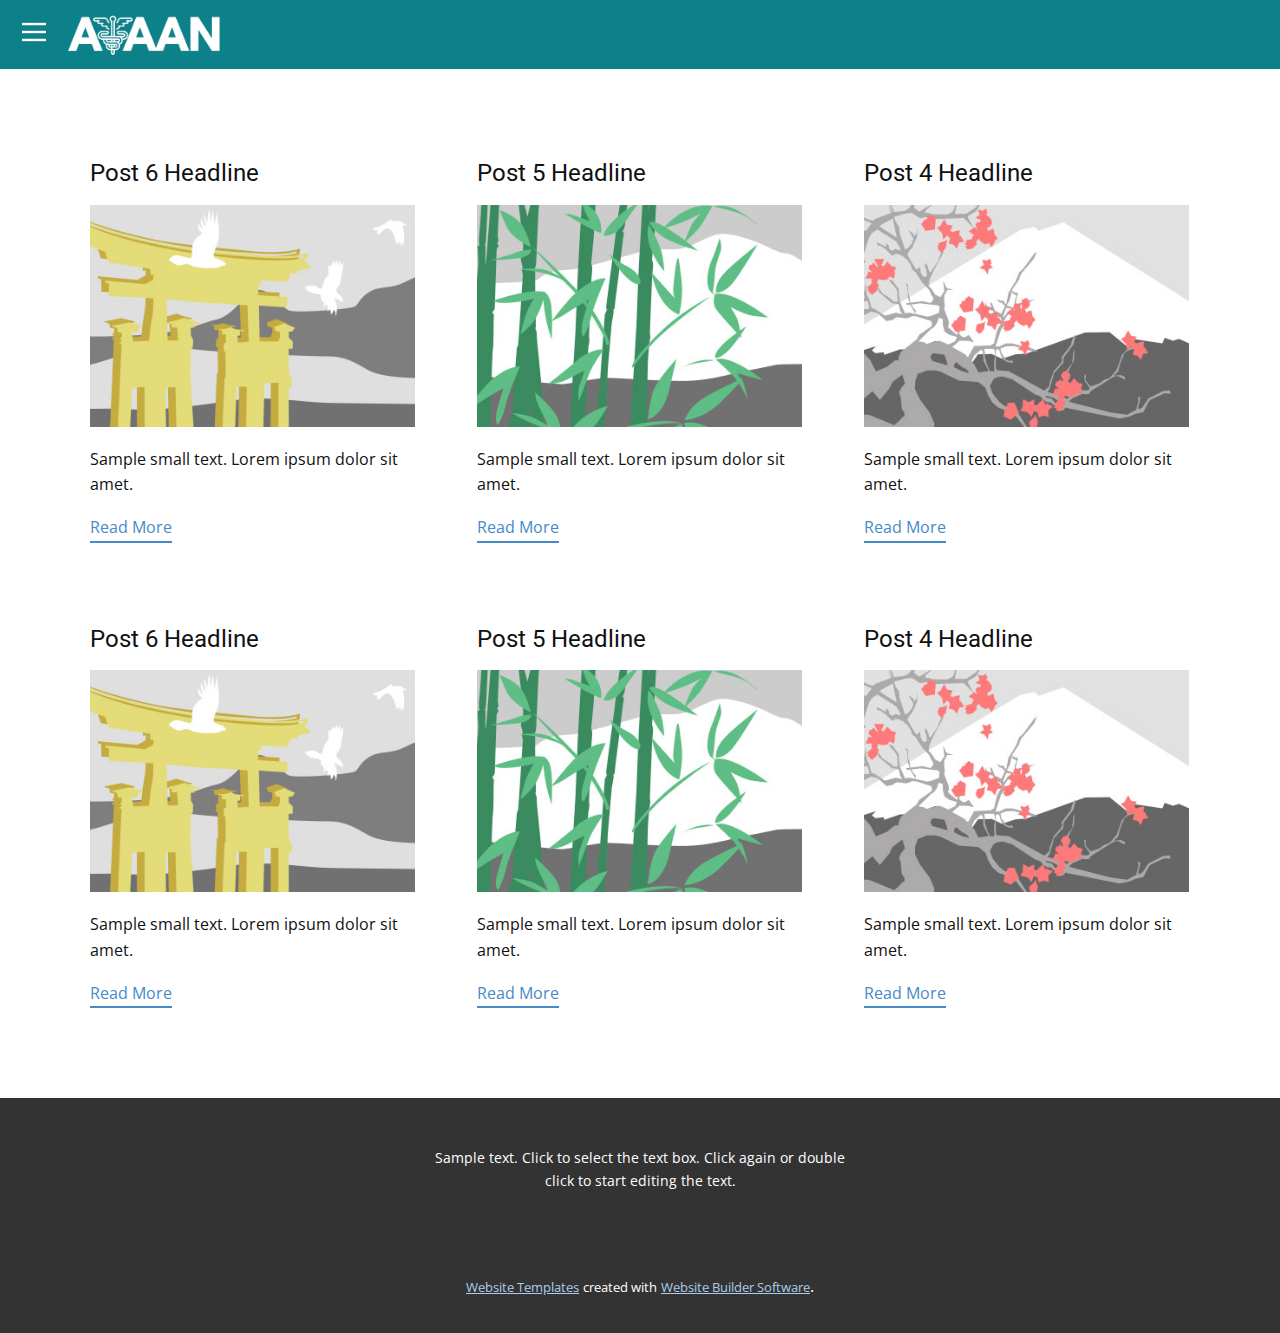
<file: blog/blog.html>
<html style="font-size: 16px;"><head>
    <meta name="viewport" content="width=device-width, initial-scale=1.0">
    <meta charset="utf-8">
    <meta name="keywords" content="">
    <meta name="description" content="">
    <meta name="page_type" content="np-template-header-footer-from-plugin">
    <title>Blog Template</title>
    <link rel="stylesheet" href="../nicepage.css" media="screen">
<link rel="stylesheet" href="../Blog-Template.css" media="screen">
    <script class="u-script" type="text/javascript" src="../jquery.js" defer=""></script>
    <script class="u-script" type="text/javascript" src="../nicepage.js" defer=""></script>
    <meta name="generator" content="Nicepage 3.30.2, nicepage.com">
    <link id="u-theme-google-font" rel="stylesheet" href="https://fonts.googleapis.com/css?family=Roboto:100,100i,300,300i,400,400i,500,500i,700,700i,900,900i|Open+Sans:300,300i,400,400i,600,600i,700,700i,800,800i">
    
    
    <script type="application/ld+json">{
		"@context": "http://schema.org",
		"@type": "Organization",
		"name": "Site1"
}</script>
    <meta name="theme-color" content="#478ac9">
  </head>
  <body class="u-body"><header class="u-clearfix u-custom-color-1 u-header u-header" id="sec-b7b7"><div class="u-clearfix u-sheet u-sheet-1">
        <img class="u-expanded-height u-image u-image-default u-image-1" src="../images/Presentation.png" alt="" data-image-width="1417" data-image-height="695">
        <nav class="u-align-left u-menu u-menu-dropdown u-offcanvas u-menu-1" data-responsive-from="XL">
          <div class="menu-collapse">
            <a class="u-button-style u-nav-link" href="#" style="padding: 4px 8px; font-size: calc(1em + 8px);">
              <svg class="u-svg-link" preserveAspectRatio="xMidYMin slice" viewBox="0 0 302 302" style="undefined"><use xmlns:xlink="http://www.w3.org/1999/xlink" xlink:href="#svg-5c50"></use></svg>
              <svg xmlns="http://www.w3.org/2000/svg" xmlns:xlink="http://www.w3.org/1999/xlink" version="1.1" id="svg-5c50" x="0px" y="0px" viewBox="0 0 302 302" style="enable-background:new 0 0 302 302;" xml:space="preserve" class="u-svg-content"><g><rect y="36" width="302" height="30"></rect><rect y="236" width="302" height="30"></rect><rect y="136" width="302" height="30"></rect>
</g><g></g><g></g><g></g><g></g><g></g><g></g><g></g><g></g><g></g><g></g><g></g><g></g><g></g><g></g><g></g></svg>
            </a>
          </div>
          <div class="u-nav-container">
            <ul class="u-nav u-unstyled u-nav-1"><li class="u-nav-item"><a class="u-button-style u-nav-link u-text-active-palette-1-base u-text-hover-palette-2-base" href="../ayaan.html" style="padding: 10px 20px;">ayaan</a>
</li><li class="u-nav-item"><a class="u-button-style u-nav-link u-text-active-palette-1-base u-text-hover-palette-2-base" href="../About.html" style="padding: 10px 20px;">About</a>
</li><li class="u-nav-item"><a class="u-button-style u-nav-link u-text-active-palette-1-base u-text-hover-palette-2-base" href="../Contact.html" style="padding: 10px 20px;">Contact</a>
</li></ul>
          </div>
          <div class="u-custom-menu u-nav-container-collapse">
            <div class="u-align-center u-black u-container-style u-inner-container-layout u-opacity u-opacity-95 u-sidenav">
              <div class="u-inner-container-layout u-sidenav-overflow">
                <div class="u-menu-close"></div>
                <ul class="u-align-center u-nav u-popupmenu-items u-unstyled u-nav-2"><li class="u-nav-item"><a class="u-button-style u-nav-link" href="../Page-1.html">Page 1</a>
</li><li class="u-nav-item"><a class="u-button-style u-nav-link" href="../ayaan.html">ayaan</a>
</li></ul>
              </div>
            </div>
            <div class="u-black u-menu-overlay u-opacity u-opacity-70"></div>
          </div>
        </nav>
      </div></header>
    <section class="u-clearfix u-section-1" id="sec-e176">
      <div class="u-clearfix u-sheet u-valign-middle u-sheet-1"><!--blog--><!--blog_options_json--><!--{"type":"Recent","source":"","tags":"","count":""}--><!--/blog_options_json-->
        <div class="u-blog u-expanded-width u-repeater u-repeater-1"><!--blog_post-->
          <div class="u-blog-post u-container-style u-repeater-item u-white u-repeater-item-1">
            <div class="u-container-layout u-similar-container u-valign-top u-container-layout-1"><!--blog_post_header-->
              <h4 class="u-blog-control u-text u-text-1">
                <a class="u-post-header-link" href="../blog/post-5.html"><!--blog_post_header_content-->Post 6 Headline<!--/blog_post_header_content--></a>
              </h4><!--/blog_post_header--><!--blog_post_image-->
              <a class="u-post-header-link" href="../blog/post-5.html"><img alt="" class="u-blog-control u-expanded-width u-image u-image-default u-image-1" src="[data-uri]"></a><!--/blog_post_image--><!--blog_post_content-->
              <div class="u-blog-control u-post-content u-text u-text-2 fr-view">Sample small text. Lorem ipsum dolor sit amet.</div><!--/blog_post_content--><!--blog_post_readmore-->
              <a href="../blog/post-5.html" class="u-blog-control u-border-2 u-border-palette-1-base u-btn u-btn-rectangle u-button-style u-none u-btn-1"><!--blog_post_readmore_content--><!--options_json--><!--{"content":""}--><!--/options_json-->Read More<!--/blog_post_readmore_content--></a><!--/blog_post_readmore-->
            </div>
          </div><div class="u-blog-post u-container-style u-repeater-item u-video-cover u-white">
            <div class="u-container-layout u-similar-container u-valign-top u-container-layout-2"><!--blog_post_header-->
              <h4 class="u-blog-control u-text u-text-3">
                <a class="u-post-header-link" href="../blog/post-4.html"><!--blog_post_header_content-->Post 5 Headline<!--/blog_post_header_content--></a>
              </h4><!--/blog_post_header--><!--blog_post_image-->
              <a class="u-post-header-link" href="../blog/post-4.html"><img alt="" class="u-blog-control u-expanded-width u-image u-image-default u-image-2" src="[data-uri]"></a><!--/blog_post_image--><!--blog_post_content-->
              <div class="u-blog-control u-post-content u-text u-text-4 fr-view">Sample small text. Lorem ipsum dolor sit amet.</div><!--/blog_post_content--><!--blog_post_readmore-->
              <a href="../blog/post-4.html" class="u-blog-control u-border-2 u-border-palette-1-base u-btn u-btn-rectangle u-button-style u-none u-btn-2"><!--blog_post_readmore_content--><!--options_json--><!--{"content":""}--><!--/options_json-->Read More<!--/blog_post_readmore_content--></a><!--/blog_post_readmore-->
            </div>
          </div><div class="u-blog-post u-container-style u-repeater-item u-video-cover u-white">
            <div class="u-container-layout u-similar-container u-valign-top u-container-layout-3"><!--blog_post_header-->
              <h4 class="u-blog-control u-text u-text-5">
                <a class="u-post-header-link" href="../blog/post-3.html"><!--blog_post_header_content-->Post 4 Headline<!--/blog_post_header_content--></a>
              </h4><!--/blog_post_header--><!--blog_post_image-->
              <a class="u-post-header-link" href="../blog/post-3.html"><img alt="" class="u-blog-control u-expanded-width u-image u-image-default u-image-3" src="[data-uri]"></a><!--/blog_post_image--><!--blog_post_content-->
              <div class="u-blog-control u-post-content u-text u-text-6 fr-view">Sample small text. Lorem ipsum dolor sit amet.</div><!--/blog_post_content--><!--blog_post_readmore-->
              <a href="../blog/post-3.html" class="u-blog-control u-border-2 u-border-palette-1-base u-btn u-btn-rectangle u-button-style u-none u-btn-3"><!--blog_post_readmore_content--><!--options_json--><!--{"content":""}--><!--/options_json-->Read More<!--/blog_post_readmore_content--></a><!--/blog_post_readmore-->
            </div>
          </div><div class="u-blog-post u-container-style u-repeater-item u-white u-repeater-item-1">
            <div class="u-container-layout u-similar-container u-valign-top u-container-layout-1"><!--blog_post_header-->
              <h4 class="u-blog-control u-text u-text-1">
                <a class="u-post-header-link" href="../blog/post-2.html"><!--blog_post_header_content-->Post 6 Headline<!--/blog_post_header_content--></a>
              </h4><!--/blog_post_header--><!--blog_post_image-->
              <a class="u-post-header-link" href="../blog/post-2.html"><img alt="" class="u-blog-control u-expanded-width u-image u-image-default u-image-1" src="[data-uri]"></a><!--/blog_post_image--><!--blog_post_content-->
              <div class="u-blog-control u-post-content u-text u-text-2 fr-view">Sample small text. Lorem ipsum dolor sit amet.</div><!--/blog_post_content--><!--blog_post_readmore-->
              <a href="../blog/post-2.html" class="u-blog-control u-border-2 u-border-palette-1-base u-btn u-btn-rectangle u-button-style u-none u-btn-1"><!--blog_post_readmore_content--><!--options_json--><!--{"content":""}--><!--/options_json-->Read More<!--/blog_post_readmore_content--></a><!--/blog_post_readmore-->
            </div>
          </div><div class="u-blog-post u-container-style u-repeater-item u-video-cover u-white">
            <div class="u-container-layout u-similar-container u-valign-top u-container-layout-2"><!--blog_post_header-->
              <h4 class="u-blog-control u-text u-text-3">
                <a class="u-post-header-link" href="../blog/post-1.html"><!--blog_post_header_content-->Post 5 Headline<!--/blog_post_header_content--></a>
              </h4><!--/blog_post_header--><!--blog_post_image-->
              <a class="u-post-header-link" href="../blog/post-1.html"><img alt="" class="u-blog-control u-expanded-width u-image u-image-default u-image-2" src="[data-uri]"></a><!--/blog_post_image--><!--blog_post_content-->
              <div class="u-blog-control u-post-content u-text u-text-4 fr-view">Sample small text. Lorem ipsum dolor sit amet.</div><!--/blog_post_content--><!--blog_post_readmore-->
              <a href="../blog/post-1.html" class="u-blog-control u-border-2 u-border-palette-1-base u-btn u-btn-rectangle u-button-style u-none u-btn-2"><!--blog_post_readmore_content--><!--options_json--><!--{"content":""}--><!--/options_json-->Read More<!--/blog_post_readmore_content--></a><!--/blog_post_readmore-->
            </div>
          </div><div class="u-blog-post u-container-style u-repeater-item u-video-cover u-white">
            <div class="u-container-layout u-similar-container u-valign-top u-container-layout-3"><!--blog_post_header-->
              <h4 class="u-blog-control u-text u-text-5">
                <a class="u-post-header-link" href="../blog/post.html"><!--blog_post_header_content-->Post 4 Headline<!--/blog_post_header_content--></a>
              </h4><!--/blog_post_header--><!--blog_post_image-->
              <a class="u-post-header-link" href="../blog/post.html"><img alt="" class="u-blog-control u-expanded-width u-image u-image-default u-image-3" src="[data-uri]"></a><!--/blog_post_image--><!--blog_post_content-->
              <div class="u-blog-control u-post-content u-text u-text-6 fr-view">Sample small text. Lorem ipsum dolor sit amet.</div><!--/blog_post_content--><!--blog_post_readmore-->
              <a href="../blog/post.html" class="u-blog-control u-border-2 u-border-palette-1-base u-btn u-btn-rectangle u-button-style u-none u-btn-3"><!--blog_post_readmore_content--><!--options_json--><!--{"content":""}--><!--/options_json-->Read More<!--/blog_post_readmore_content--></a><!--/blog_post_readmore-->
            </div>
          </div><!--/blog_post--><!--blog_post-->
          <!--/blog_post--><!--blog_post-->
          <!--/blog_post-->
        </div><!--/blog-->
      </div>
    </section>
    
    
    <footer class="u-align-center u-clearfix u-footer u-grey-80 u-footer" id="sec-76c3"><div class="u-clearfix u-sheet u-sheet-1">
        <p class="u-small-text u-text u-text-variant u-text-1">Sample text. Click to select the text box. Click again or double click to start editing the text.</p>
      </div></footer>
    <section class="u-backlink u-clearfix u-grey-80">
      <a class="u-link" href="https://nicepage.com/website-templates" target="_blank">
        <span>Website Templates</span>
      </a>
      <p class="u-text">
        <span>created with</span>
      </p>
      <a class="u-link" href="" target="_blank">
        <span>Website Builder Software</span>
      </a>. 
    </section>
  
</body></html>
</file>
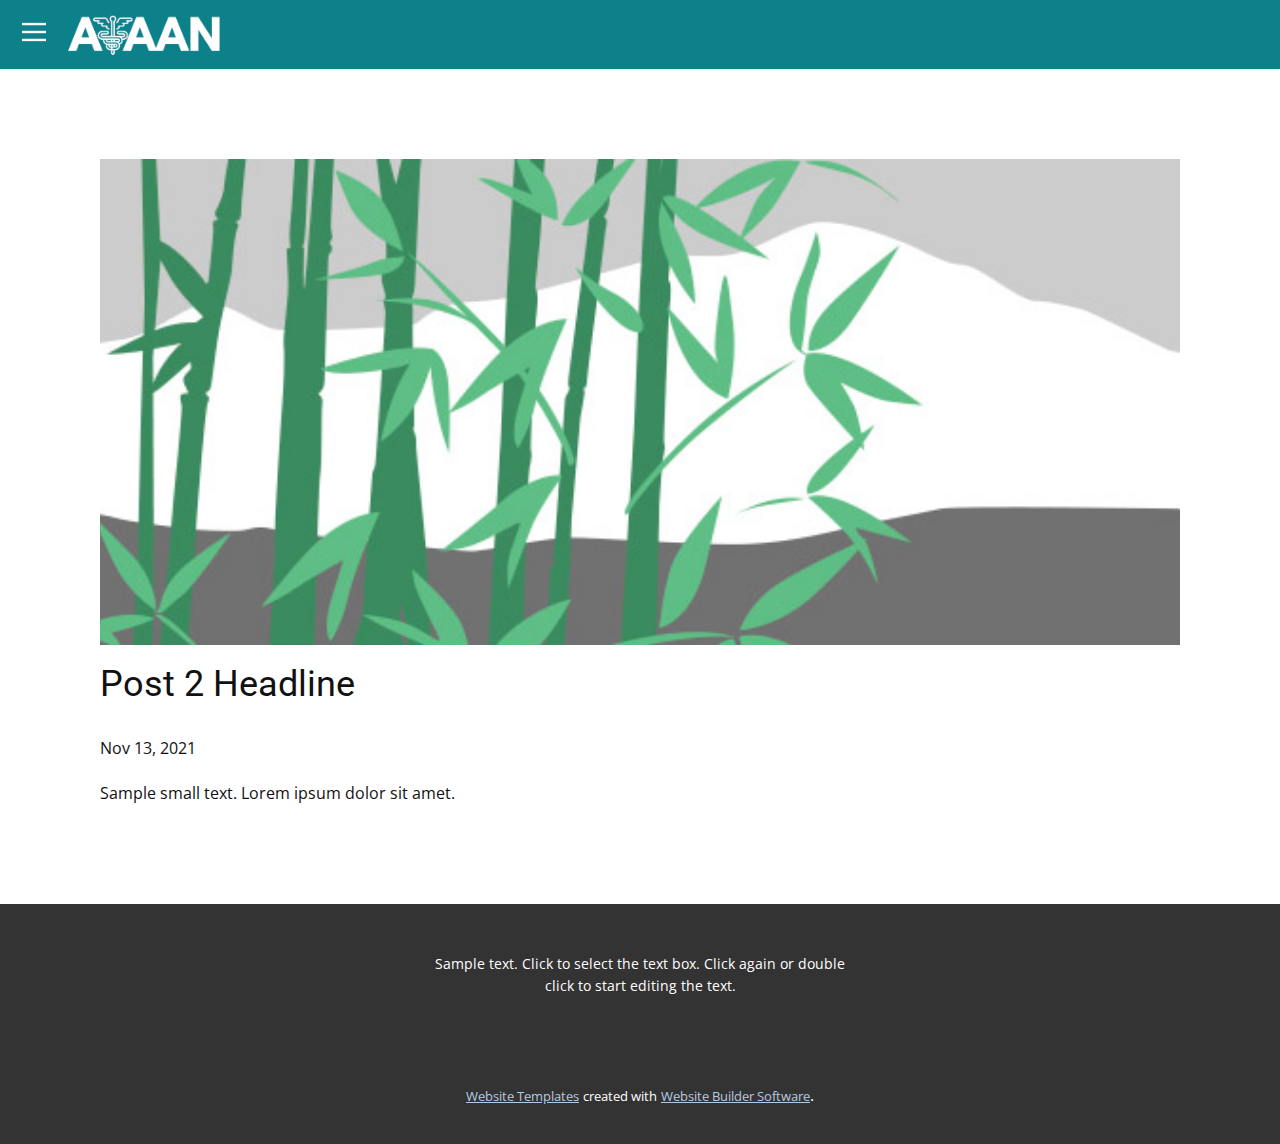
<file: blog/post-1.html>
<!doctype html>
<html style="font-size: 16px;"><head>
    <meta name="viewport" content="width=device-width, initial-scale=1.0">
    <meta charset="utf-8">
    <meta name="keywords" content="Post 1 Headline">
    <meta name="description" content="">
    <meta name="page_type" content="np-template-header-footer-from-plugin">
    <title>Post 2 Headline</title>
    <link rel="stylesheet" href="../nicepage.css" media="screen">
<link rel="stylesheet" href="../Post-Template.css" media="screen">
    <script class="u-script" type="text/javascript" src="../jquery.js" defer=""></script>
    <script class="u-script" type="text/javascript" src="../nicepage.js" defer=""></script>
    <meta name="generator" content="Nicepage 3.30.2, nicepage.com">
    <link id="u-theme-google-font" rel="stylesheet" href="https://fonts.googleapis.com/css?family=Roboto:100,100i,300,300i,400,400i,500,500i,700,700i,900,900i|Open+Sans:300,300i,400,400i,600,600i,700,700i,800,800i">
    
    
    <script type="application/ld+json">{
		"@context": "http://schema.org",
		"@type": "Organization",
		"name": "Site1"
}</script>
    <meta name="theme-color" content="#478ac9">
  </head>
  <body class="u-body"><header class="u-clearfix u-custom-color-1 u-header u-header" id="sec-b7b7"><div class="u-clearfix u-sheet u-sheet-1">
        <img class="u-expanded-height u-image u-image-default u-image-1" src="../images/Presentation.png" alt="" data-image-width="1417" data-image-height="695">
        <nav class="u-align-left u-menu u-menu-dropdown u-offcanvas u-menu-1" data-responsive-from="XL">
          <div class="menu-collapse">
            <a class="u-button-style u-nav-link" href="#" style="padding: 4px 8px; font-size: calc(1em + 8px);">
              <svg class="u-svg-link" preserveAspectRatio="xMidYMin slice" viewBox="0 0 302 302" style="undefined"><use xmlns:xlink="http://www.w3.org/1999/xlink" xlink:href="#svg-5c50"></use></svg>
              <svg xmlns="http://www.w3.org/2000/svg" xmlns:xlink="http://www.w3.org/1999/xlink" version="1.1" id="svg-5c50" x="0px" y="0px" viewBox="0 0 302 302" style="enable-background:new 0 0 302 302;" xml:space="preserve" class="u-svg-content"><g><rect y="36" width="302" height="30"></rect><rect y="236" width="302" height="30"></rect><rect y="136" width="302" height="30"></rect>
</g><g></g><g></g><g></g><g></g><g></g><g></g><g></g><g></g><g></g><g></g><g></g><g></g><g></g><g></g><g></g></svg>
            </a>
          </div>
          <div class="u-nav-container">
            <ul class="u-nav u-unstyled u-nav-1"><li class="u-nav-item"><a class="u-button-style u-nav-link u-text-active-palette-1-base u-text-hover-palette-2-base" href="../ayaan.html" style="padding: 10px 20px;">ayaan</a>
</li><li class="u-nav-item"><a class="u-button-style u-nav-link u-text-active-palette-1-base u-text-hover-palette-2-base" href="../About.html" style="padding: 10px 20px;">About</a>
</li><li class="u-nav-item"><a class="u-button-style u-nav-link u-text-active-palette-1-base u-text-hover-palette-2-base" href="../Contact.html" style="padding: 10px 20px;">Contact</a>
</li></ul>
          </div>
          <div class="u-custom-menu u-nav-container-collapse">
            <div class="u-align-center u-black u-container-style u-inner-container-layout u-opacity u-opacity-95 u-sidenav">
              <div class="u-inner-container-layout u-sidenav-overflow">
                <div class="u-menu-close"></div>
                <ul class="u-align-center u-nav u-popupmenu-items u-unstyled u-nav-2"><li class="u-nav-item"><a class="u-button-style u-nav-link" href="../Page-1.html">Page 1</a>
</li><li class="u-nav-item"><a class="u-button-style u-nav-link" href="../ayaan.html">ayaan</a>
</li></ul>
              </div>
            </div>
            <div class="u-black u-menu-overlay u-opacity u-opacity-70"></div>
          </div>
        </nav>
      </div></header>
    <section class="u-align-center u-clearfix u-section-1" id="sec-0dd0">
      <div class="u-clearfix u-sheet u-valign-middle-md u-valign-middle-sm u-valign-middle-xs u-sheet-1"><!--post_details--><!--post_details_options_json--><!--{"source":""}--><!--/post_details_options_json--><!--blog_post-->
        <div class="u-container-style u-expanded-width u-post-details u-post-details-1">
          <div class="u-container-layout u-valign-middle u-container-layout-1"><!--blog_post_image-->
            <img alt="" class="u-blog-control u-expanded-width u-image u-image-default u-image-1" src="[data-uri]"><!--/blog_post_image--><!--blog_post_header-->
            <h2 class="u-blog-control u-text u-text-1">Post 2 Headline</h2><!--/blog_post_header--><!--blog_post_metadata-->
            <div class="u-blog-control u-metadata u-metadata-1"><!--blog_post_metadata_date-->
              <span class="u-meta-date u-meta-icon">Nov 13, 2021</span><!--/blog_post_metadata_date--><!--blog_post_metadata_category-->
              <!--/blog_post_metadata_category--><!--blog_post_metadata_comments-->
              <!--/blog_post_metadata_comments-->
            </div><!--/blog_post_metadata--><!--blog_post_content-->
            <div class="u-align-justify u-blog-control u-post-content u-text u-text-2 fr-view">
  Sample small text. Lorem ipsum dolor sit amet.
  </div><!--/blog_post_content-->
          </div>
        </div><!--/blog_post--><!--/post_details-->
      </div>
    </section>
    
    
    <footer class="u-align-center u-clearfix u-footer u-grey-80 u-footer" id="sec-76c3"><div class="u-clearfix u-sheet u-sheet-1">
        <p class="u-small-text u-text u-text-variant u-text-1">Sample text. Click to select the text box. Click again or double click to start editing the text.</p>
      </div></footer>
    <section class="u-backlink u-clearfix u-grey-80">
      <a class="u-link" href="https://nicepage.com/website-templates" target="_blank">
        <span>Website Templates</span>
      </a>
      <p class="u-text">
        <span>created with</span>
      </p>
      <a class="u-link" href="" target="_blank">
        <span>Website Builder Software</span>
      </a>. 
    </section>
  
</body></html>
</file>
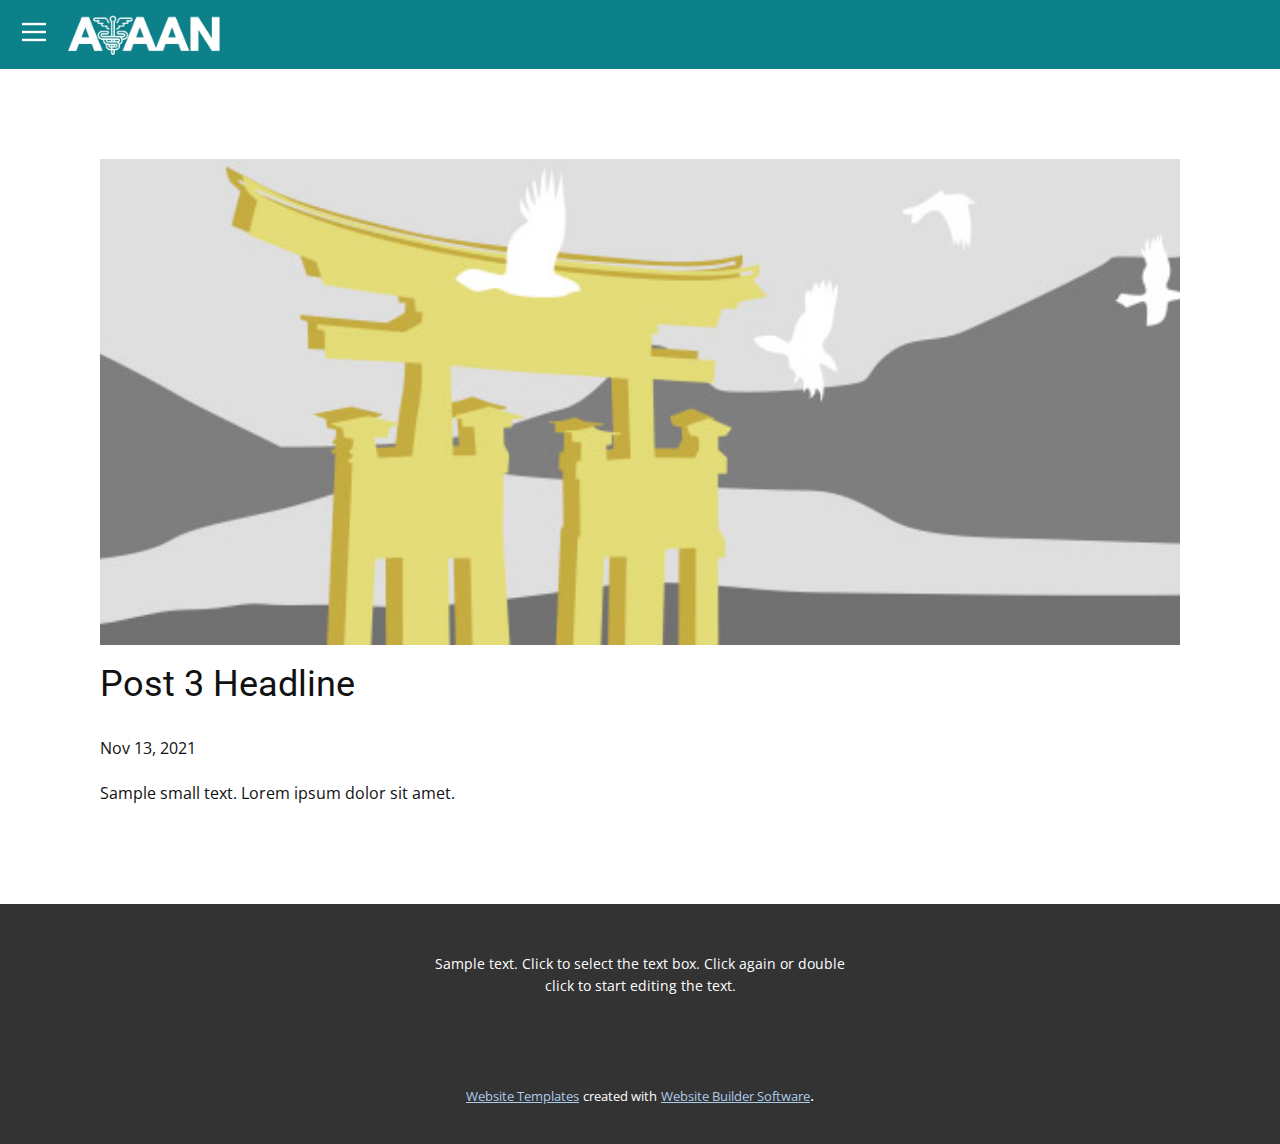
<file: blog/post-2.html>
<!doctype html>
<html style="font-size: 16px;"><head>
    <meta name="viewport" content="width=device-width, initial-scale=1.0">
    <meta charset="utf-8">
    <meta name="keywords" content="Post 1 Headline">
    <meta name="description" content="">
    <meta name="page_type" content="np-template-header-footer-from-plugin">
    <title>Post 3 Headline</title>
    <link rel="stylesheet" href="../nicepage.css" media="screen">
<link rel="stylesheet" href="../Post-Template.css" media="screen">
    <script class="u-script" type="text/javascript" src="../jquery.js" defer=""></script>
    <script class="u-script" type="text/javascript" src="../nicepage.js" defer=""></script>
    <meta name="generator" content="Nicepage 3.30.2, nicepage.com">
    <link id="u-theme-google-font" rel="stylesheet" href="https://fonts.googleapis.com/css?family=Roboto:100,100i,300,300i,400,400i,500,500i,700,700i,900,900i|Open+Sans:300,300i,400,400i,600,600i,700,700i,800,800i">
    
    
    <script type="application/ld+json">{
		"@context": "http://schema.org",
		"@type": "Organization",
		"name": "Site1"
}</script>
    <meta name="theme-color" content="#478ac9">
  </head>
  <body class="u-body"><header class="u-clearfix u-custom-color-1 u-header u-header" id="sec-b7b7"><div class="u-clearfix u-sheet u-sheet-1">
        <img class="u-expanded-height u-image u-image-default u-image-1" src="../images/Presentation.png" alt="" data-image-width="1417" data-image-height="695">
        <nav class="u-align-left u-menu u-menu-dropdown u-offcanvas u-menu-1" data-responsive-from="XL">
          <div class="menu-collapse">
            <a class="u-button-style u-nav-link" href="#" style="padding: 4px 8px; font-size: calc(1em + 8px);">
              <svg class="u-svg-link" preserveAspectRatio="xMidYMin slice" viewBox="0 0 302 302" style="undefined"><use xmlns:xlink="http://www.w3.org/1999/xlink" xlink:href="#svg-5c50"></use></svg>
              <svg xmlns="http://www.w3.org/2000/svg" xmlns:xlink="http://www.w3.org/1999/xlink" version="1.1" id="svg-5c50" x="0px" y="0px" viewBox="0 0 302 302" style="enable-background:new 0 0 302 302;" xml:space="preserve" class="u-svg-content"><g><rect y="36" width="302" height="30"></rect><rect y="236" width="302" height="30"></rect><rect y="136" width="302" height="30"></rect>
</g><g></g><g></g><g></g><g></g><g></g><g></g><g></g><g></g><g></g><g></g><g></g><g></g><g></g><g></g><g></g></svg>
            </a>
          </div>
          <div class="u-nav-container">
            <ul class="u-nav u-unstyled u-nav-1"><li class="u-nav-item"><a class="u-button-style u-nav-link u-text-active-palette-1-base u-text-hover-palette-2-base" href="../ayaan.html" style="padding: 10px 20px;">ayaan</a>
</li><li class="u-nav-item"><a class="u-button-style u-nav-link u-text-active-palette-1-base u-text-hover-palette-2-base" href="../About.html" style="padding: 10px 20px;">About</a>
</li><li class="u-nav-item"><a class="u-button-style u-nav-link u-text-active-palette-1-base u-text-hover-palette-2-base" href="../Contact.html" style="padding: 10px 20px;">Contact</a>
</li></ul>
          </div>
          <div class="u-custom-menu u-nav-container-collapse">
            <div class="u-align-center u-black u-container-style u-inner-container-layout u-opacity u-opacity-95 u-sidenav">
              <div class="u-inner-container-layout u-sidenav-overflow">
                <div class="u-menu-close"></div>
                <ul class="u-align-center u-nav u-popupmenu-items u-unstyled u-nav-2"><li class="u-nav-item"><a class="u-button-style u-nav-link" href="../Page-1.html">Page 1</a>
</li><li class="u-nav-item"><a class="u-button-style u-nav-link" href="../ayaan.html">ayaan</a>
</li></ul>
              </div>
            </div>
            <div class="u-black u-menu-overlay u-opacity u-opacity-70"></div>
          </div>
        </nav>
      </div></header>
    <section class="u-align-center u-clearfix u-section-1" id="sec-0dd0">
      <div class="u-clearfix u-sheet u-valign-middle-md u-valign-middle-sm u-valign-middle-xs u-sheet-1"><!--post_details--><!--post_details_options_json--><!--{"source":""}--><!--/post_details_options_json--><!--blog_post-->
        <div class="u-container-style u-expanded-width u-post-details u-post-details-1">
          <div class="u-container-layout u-valign-middle u-container-layout-1"><!--blog_post_image-->
            <img alt="" class="u-blog-control u-expanded-width u-image u-image-default u-image-1" src="[data-uri]"><!--/blog_post_image--><!--blog_post_header-->
            <h2 class="u-blog-control u-text u-text-1">Post 3 Headline</h2><!--/blog_post_header--><!--blog_post_metadata-->
            <div class="u-blog-control u-metadata u-metadata-1"><!--blog_post_metadata_date-->
              <span class="u-meta-date u-meta-icon">Nov 13, 2021</span><!--/blog_post_metadata_date--><!--blog_post_metadata_category-->
              <!--/blog_post_metadata_category--><!--blog_post_metadata_comments-->
              <!--/blog_post_metadata_comments-->
            </div><!--/blog_post_metadata--><!--blog_post_content-->
            <div class="u-align-justify u-blog-control u-post-content u-text u-text-2 fr-view">
  Sample small text. Lorem ipsum dolor sit amet.
  </div><!--/blog_post_content-->
          </div>
        </div><!--/blog_post--><!--/post_details-->
      </div>
    </section>
    
    
    <footer class="u-align-center u-clearfix u-footer u-grey-80 u-footer" id="sec-76c3"><div class="u-clearfix u-sheet u-sheet-1">
        <p class="u-small-text u-text u-text-variant u-text-1">Sample text. Click to select the text box. Click again or double click to start editing the text.</p>
      </div></footer>
    <section class="u-backlink u-clearfix u-grey-80">
      <a class="u-link" href="https://nicepage.com/website-templates" target="_blank">
        <span>Website Templates</span>
      </a>
      <p class="u-text">
        <span>created with</span>
      </p>
      <a class="u-link" href="" target="_blank">
        <span>Website Builder Software</span>
      </a>. 
    </section>
  
</body></html>
</file>
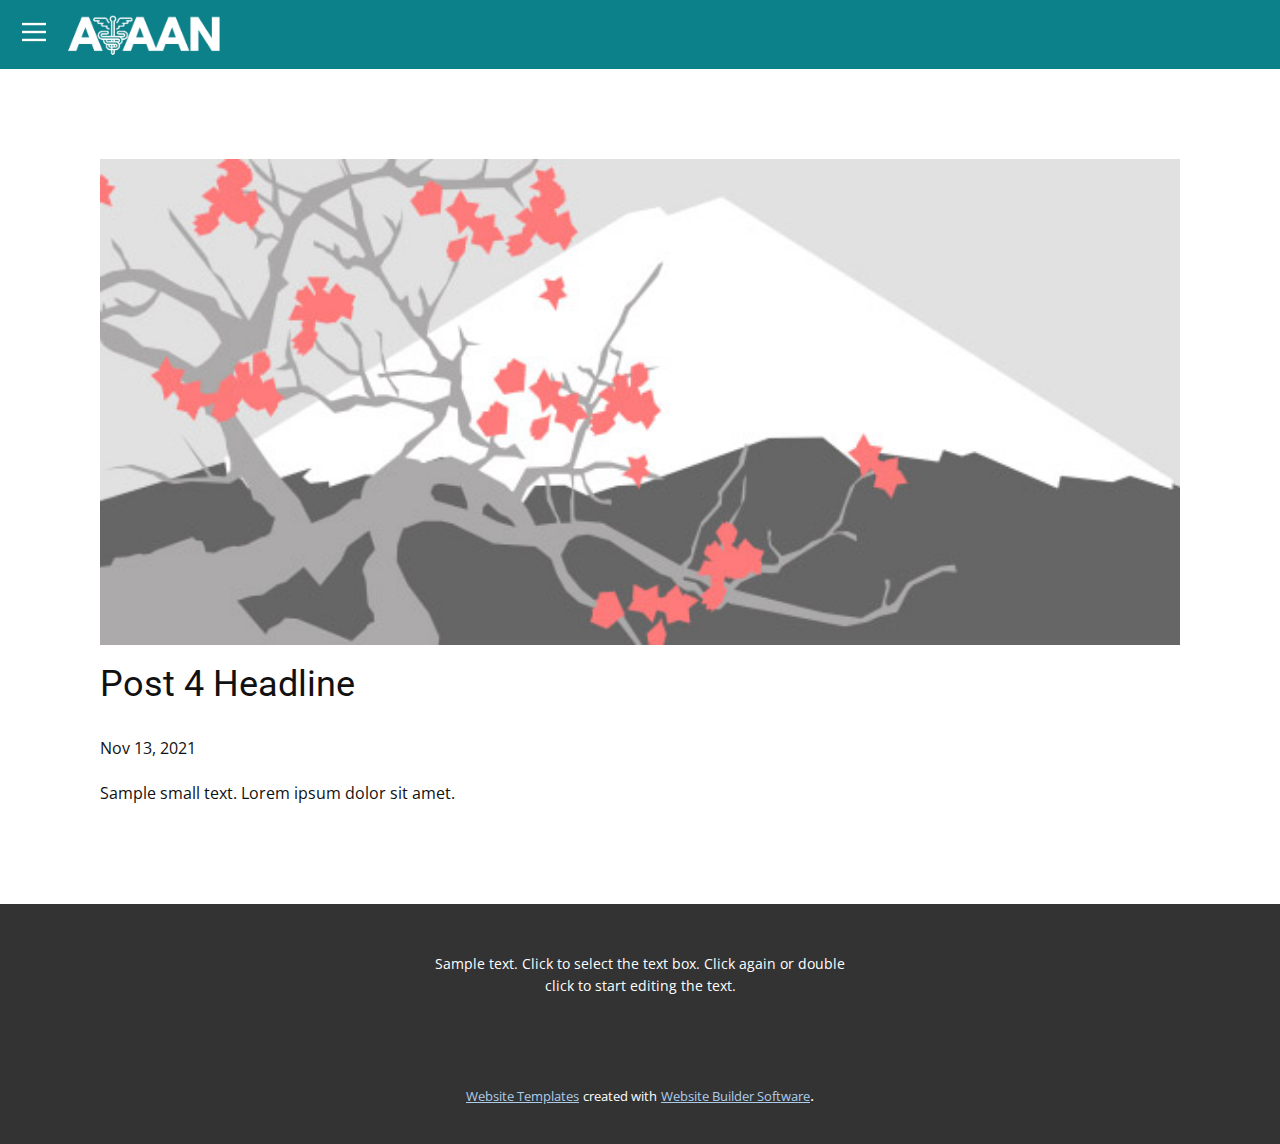
<file: blog/post-3.html>
<!doctype html>
<html style="font-size: 16px;"><head>
    <meta name="viewport" content="width=device-width, initial-scale=1.0">
    <meta charset="utf-8">
    <meta name="keywords" content="Post 1 Headline">
    <meta name="description" content="">
    <meta name="page_type" content="np-template-header-footer-from-plugin">
    <title>Post 4 Headline</title>
    <link rel="stylesheet" href="../nicepage.css" media="screen">
<link rel="stylesheet" href="../Post-Template.css" media="screen">
    <script class="u-script" type="text/javascript" src="../jquery.js" defer=""></script>
    <script class="u-script" type="text/javascript" src="../nicepage.js" defer=""></script>
    <meta name="generator" content="Nicepage 3.30.2, nicepage.com">
    <link id="u-theme-google-font" rel="stylesheet" href="https://fonts.googleapis.com/css?family=Roboto:100,100i,300,300i,400,400i,500,500i,700,700i,900,900i|Open+Sans:300,300i,400,400i,600,600i,700,700i,800,800i">
    
    
    <script type="application/ld+json">{
		"@context": "http://schema.org",
		"@type": "Organization",
		"name": "Site1"
}</script>
    <meta name="theme-color" content="#478ac9">
  </head>
  <body class="u-body"><header class="u-clearfix u-custom-color-1 u-header u-header" id="sec-b7b7"><div class="u-clearfix u-sheet u-sheet-1">
        <img class="u-expanded-height u-image u-image-default u-image-1" src="../images/Presentation.png" alt="" data-image-width="1417" data-image-height="695">
        <nav class="u-align-left u-menu u-menu-dropdown u-offcanvas u-menu-1" data-responsive-from="XL">
          <div class="menu-collapse">
            <a class="u-button-style u-nav-link" href="#" style="padding: 4px 8px; font-size: calc(1em + 8px);">
              <svg class="u-svg-link" preserveAspectRatio="xMidYMin slice" viewBox="0 0 302 302" style="undefined"><use xmlns:xlink="http://www.w3.org/1999/xlink" xlink:href="#svg-5c50"></use></svg>
              <svg xmlns="http://www.w3.org/2000/svg" xmlns:xlink="http://www.w3.org/1999/xlink" version="1.1" id="svg-5c50" x="0px" y="0px" viewBox="0 0 302 302" style="enable-background:new 0 0 302 302;" xml:space="preserve" class="u-svg-content"><g><rect y="36" width="302" height="30"></rect><rect y="236" width="302" height="30"></rect><rect y="136" width="302" height="30"></rect>
</g><g></g><g></g><g></g><g></g><g></g><g></g><g></g><g></g><g></g><g></g><g></g><g></g><g></g><g></g><g></g></svg>
            </a>
          </div>
          <div class="u-nav-container">
            <ul class="u-nav u-unstyled u-nav-1"><li class="u-nav-item"><a class="u-button-style u-nav-link u-text-active-palette-1-base u-text-hover-palette-2-base" href="../ayaan.html" style="padding: 10px 20px;">ayaan</a>
</li><li class="u-nav-item"><a class="u-button-style u-nav-link u-text-active-palette-1-base u-text-hover-palette-2-base" href="../About.html" style="padding: 10px 20px;">About</a>
</li><li class="u-nav-item"><a class="u-button-style u-nav-link u-text-active-palette-1-base u-text-hover-palette-2-base" href="../Contact.html" style="padding: 10px 20px;">Contact</a>
</li></ul>
          </div>
          <div class="u-custom-menu u-nav-container-collapse">
            <div class="u-align-center u-black u-container-style u-inner-container-layout u-opacity u-opacity-95 u-sidenav">
              <div class="u-inner-container-layout u-sidenav-overflow">
                <div class="u-menu-close"></div>
                <ul class="u-align-center u-nav u-popupmenu-items u-unstyled u-nav-2"><li class="u-nav-item"><a class="u-button-style u-nav-link" href="../Page-1.html">Page 1</a>
</li><li class="u-nav-item"><a class="u-button-style u-nav-link" href="../ayaan.html">ayaan</a>
</li></ul>
              </div>
            </div>
            <div class="u-black u-menu-overlay u-opacity u-opacity-70"></div>
          </div>
        </nav>
      </div></header>
    <section class="u-align-center u-clearfix u-section-1" id="sec-0dd0">
      <div class="u-clearfix u-sheet u-valign-middle-md u-valign-middle-sm u-valign-middle-xs u-sheet-1"><!--post_details--><!--post_details_options_json--><!--{"source":""}--><!--/post_details_options_json--><!--blog_post-->
        <div class="u-container-style u-expanded-width u-post-details u-post-details-1">
          <div class="u-container-layout u-valign-middle u-container-layout-1"><!--blog_post_image-->
            <img alt="" class="u-blog-control u-expanded-width u-image u-image-default u-image-1" src="[data-uri]"><!--/blog_post_image--><!--blog_post_header-->
            <h2 class="u-blog-control u-text u-text-1">Post 4 Headline</h2><!--/blog_post_header--><!--blog_post_metadata-->
            <div class="u-blog-control u-metadata u-metadata-1"><!--blog_post_metadata_date-->
              <span class="u-meta-date u-meta-icon">Nov 13, 2021</span><!--/blog_post_metadata_date--><!--blog_post_metadata_category-->
              <!--/blog_post_metadata_category--><!--blog_post_metadata_comments-->
              <!--/blog_post_metadata_comments-->
            </div><!--/blog_post_metadata--><!--blog_post_content-->
            <div class="u-align-justify u-blog-control u-post-content u-text u-text-2 fr-view">
  Sample small text. Lorem ipsum dolor sit amet.
  </div><!--/blog_post_content-->
          </div>
        </div><!--/blog_post--><!--/post_details-->
      </div>
    </section>
    
    
    <footer class="u-align-center u-clearfix u-footer u-grey-80 u-footer" id="sec-76c3"><div class="u-clearfix u-sheet u-sheet-1">
        <p class="u-small-text u-text u-text-variant u-text-1">Sample text. Click to select the text box. Click again or double click to start editing the text.</p>
      </div></footer>
    <section class="u-backlink u-clearfix u-grey-80">
      <a class="u-link" href="https://nicepage.com/website-templates" target="_blank">
        <span>Website Templates</span>
      </a>
      <p class="u-text">
        <span>created with</span>
      </p>
      <a class="u-link" href="" target="_blank">
        <span>Website Builder Software</span>
      </a>. 
    </section>
  
</body></html>
</file>
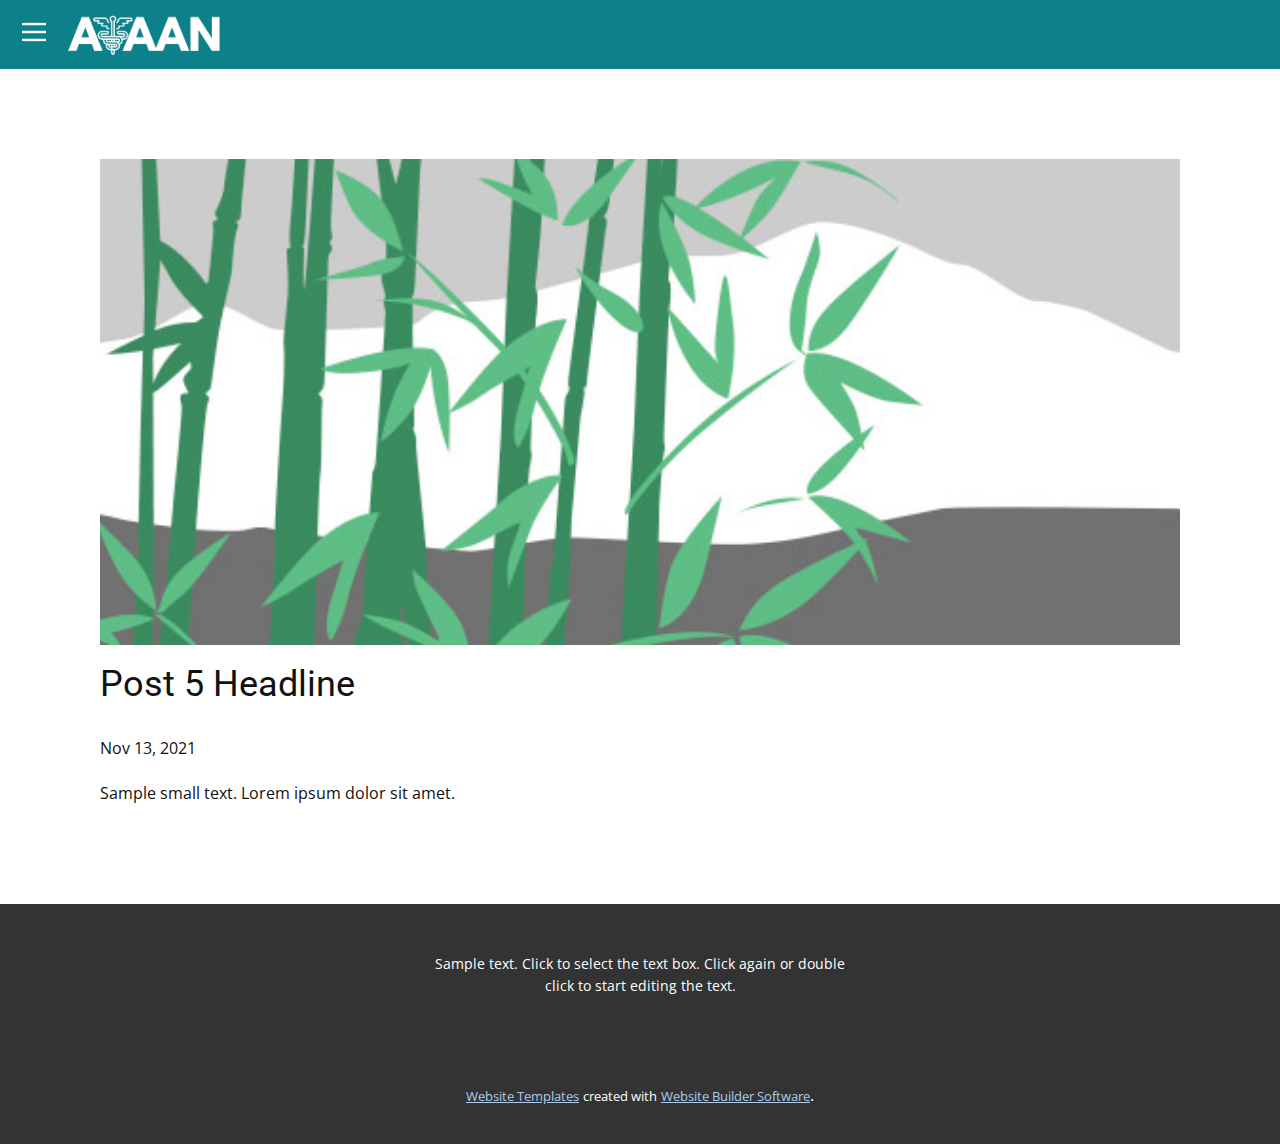
<file: blog/post-4.html>
<!doctype html>
<html style="font-size: 16px;"><head>
    <meta name="viewport" content="width=device-width, initial-scale=1.0">
    <meta charset="utf-8">
    <meta name="keywords" content="Post 1 Headline">
    <meta name="description" content="">
    <meta name="page_type" content="np-template-header-footer-from-plugin">
    <title>Post 5 Headline</title>
    <link rel="stylesheet" href="../nicepage.css" media="screen">
<link rel="stylesheet" href="../Post-Template.css" media="screen">
    <script class="u-script" type="text/javascript" src="../jquery.js" defer=""></script>
    <script class="u-script" type="text/javascript" src="../nicepage.js" defer=""></script>
    <meta name="generator" content="Nicepage 3.30.2, nicepage.com">
    <link id="u-theme-google-font" rel="stylesheet" href="https://fonts.googleapis.com/css?family=Roboto:100,100i,300,300i,400,400i,500,500i,700,700i,900,900i|Open+Sans:300,300i,400,400i,600,600i,700,700i,800,800i">
    
    
    <script type="application/ld+json">{
		"@context": "http://schema.org",
		"@type": "Organization",
		"name": "Site1"
}</script>
    <meta name="theme-color" content="#478ac9">
  </head>
  <body class="u-body"><header class="u-clearfix u-custom-color-1 u-header u-header" id="sec-b7b7"><div class="u-clearfix u-sheet u-sheet-1">
        <img class="u-expanded-height u-image u-image-default u-image-1" src="../images/Presentation.png" alt="" data-image-width="1417" data-image-height="695">
        <nav class="u-align-left u-menu u-menu-dropdown u-offcanvas u-menu-1" data-responsive-from="XL">
          <div class="menu-collapse">
            <a class="u-button-style u-nav-link" href="#" style="padding: 4px 8px; font-size: calc(1em + 8px);">
              <svg class="u-svg-link" preserveAspectRatio="xMidYMin slice" viewBox="0 0 302 302" style="undefined"><use xmlns:xlink="http://www.w3.org/1999/xlink" xlink:href="#svg-5c50"></use></svg>
              <svg xmlns="http://www.w3.org/2000/svg" xmlns:xlink="http://www.w3.org/1999/xlink" version="1.1" id="svg-5c50" x="0px" y="0px" viewBox="0 0 302 302" style="enable-background:new 0 0 302 302;" xml:space="preserve" class="u-svg-content"><g><rect y="36" width="302" height="30"></rect><rect y="236" width="302" height="30"></rect><rect y="136" width="302" height="30"></rect>
</g><g></g><g></g><g></g><g></g><g></g><g></g><g></g><g></g><g></g><g></g><g></g><g></g><g></g><g></g><g></g></svg>
            </a>
          </div>
          <div class="u-nav-container">
            <ul class="u-nav u-unstyled u-nav-1"><li class="u-nav-item"><a class="u-button-style u-nav-link u-text-active-palette-1-base u-text-hover-palette-2-base" href="../ayaan.html" style="padding: 10px 20px;">ayaan</a>
</li><li class="u-nav-item"><a class="u-button-style u-nav-link u-text-active-palette-1-base u-text-hover-palette-2-base" href="../About.html" style="padding: 10px 20px;">About</a>
</li><li class="u-nav-item"><a class="u-button-style u-nav-link u-text-active-palette-1-base u-text-hover-palette-2-base" href="../Contact.html" style="padding: 10px 20px;">Contact</a>
</li></ul>
          </div>
          <div class="u-custom-menu u-nav-container-collapse">
            <div class="u-align-center u-black u-container-style u-inner-container-layout u-opacity u-opacity-95 u-sidenav">
              <div class="u-inner-container-layout u-sidenav-overflow">
                <div class="u-menu-close"></div>
                <ul class="u-align-center u-nav u-popupmenu-items u-unstyled u-nav-2"><li class="u-nav-item"><a class="u-button-style u-nav-link" href="../Page-1.html">Page 1</a>
</li><li class="u-nav-item"><a class="u-button-style u-nav-link" href="../ayaan.html">ayaan</a>
</li></ul>
              </div>
            </div>
            <div class="u-black u-menu-overlay u-opacity u-opacity-70"></div>
          </div>
        </nav>
      </div></header>
    <section class="u-align-center u-clearfix u-section-1" id="sec-0dd0">
      <div class="u-clearfix u-sheet u-valign-middle-md u-valign-middle-sm u-valign-middle-xs u-sheet-1"><!--post_details--><!--post_details_options_json--><!--{"source":""}--><!--/post_details_options_json--><!--blog_post-->
        <div class="u-container-style u-expanded-width u-post-details u-post-details-1">
          <div class="u-container-layout u-valign-middle u-container-layout-1"><!--blog_post_image-->
            <img alt="" class="u-blog-control u-expanded-width u-image u-image-default u-image-1" src="[data-uri]"><!--/blog_post_image--><!--blog_post_header-->
            <h2 class="u-blog-control u-text u-text-1">Post 5 Headline</h2><!--/blog_post_header--><!--blog_post_metadata-->
            <div class="u-blog-control u-metadata u-metadata-1"><!--blog_post_metadata_date-->
              <span class="u-meta-date u-meta-icon">Nov 13, 2021</span><!--/blog_post_metadata_date--><!--blog_post_metadata_category-->
              <!--/blog_post_metadata_category--><!--blog_post_metadata_comments-->
              <!--/blog_post_metadata_comments-->
            </div><!--/blog_post_metadata--><!--blog_post_content-->
            <div class="u-align-justify u-blog-control u-post-content u-text u-text-2 fr-view">
  Sample small text. Lorem ipsum dolor sit amet.
  </div><!--/blog_post_content-->
          </div>
        </div><!--/blog_post--><!--/post_details-->
      </div>
    </section>
    
    
    <footer class="u-align-center u-clearfix u-footer u-grey-80 u-footer" id="sec-76c3"><div class="u-clearfix u-sheet u-sheet-1">
        <p class="u-small-text u-text u-text-variant u-text-1">Sample text. Click to select the text box. Click again or double click to start editing the text.</p>
      </div></footer>
    <section class="u-backlink u-clearfix u-grey-80">
      <a class="u-link" href="https://nicepage.com/website-templates" target="_blank">
        <span>Website Templates</span>
      </a>
      <p class="u-text">
        <span>created with</span>
      </p>
      <a class="u-link" href="" target="_blank">
        <span>Website Builder Software</span>
      </a>. 
    </section>
  
</body></html>
</file>
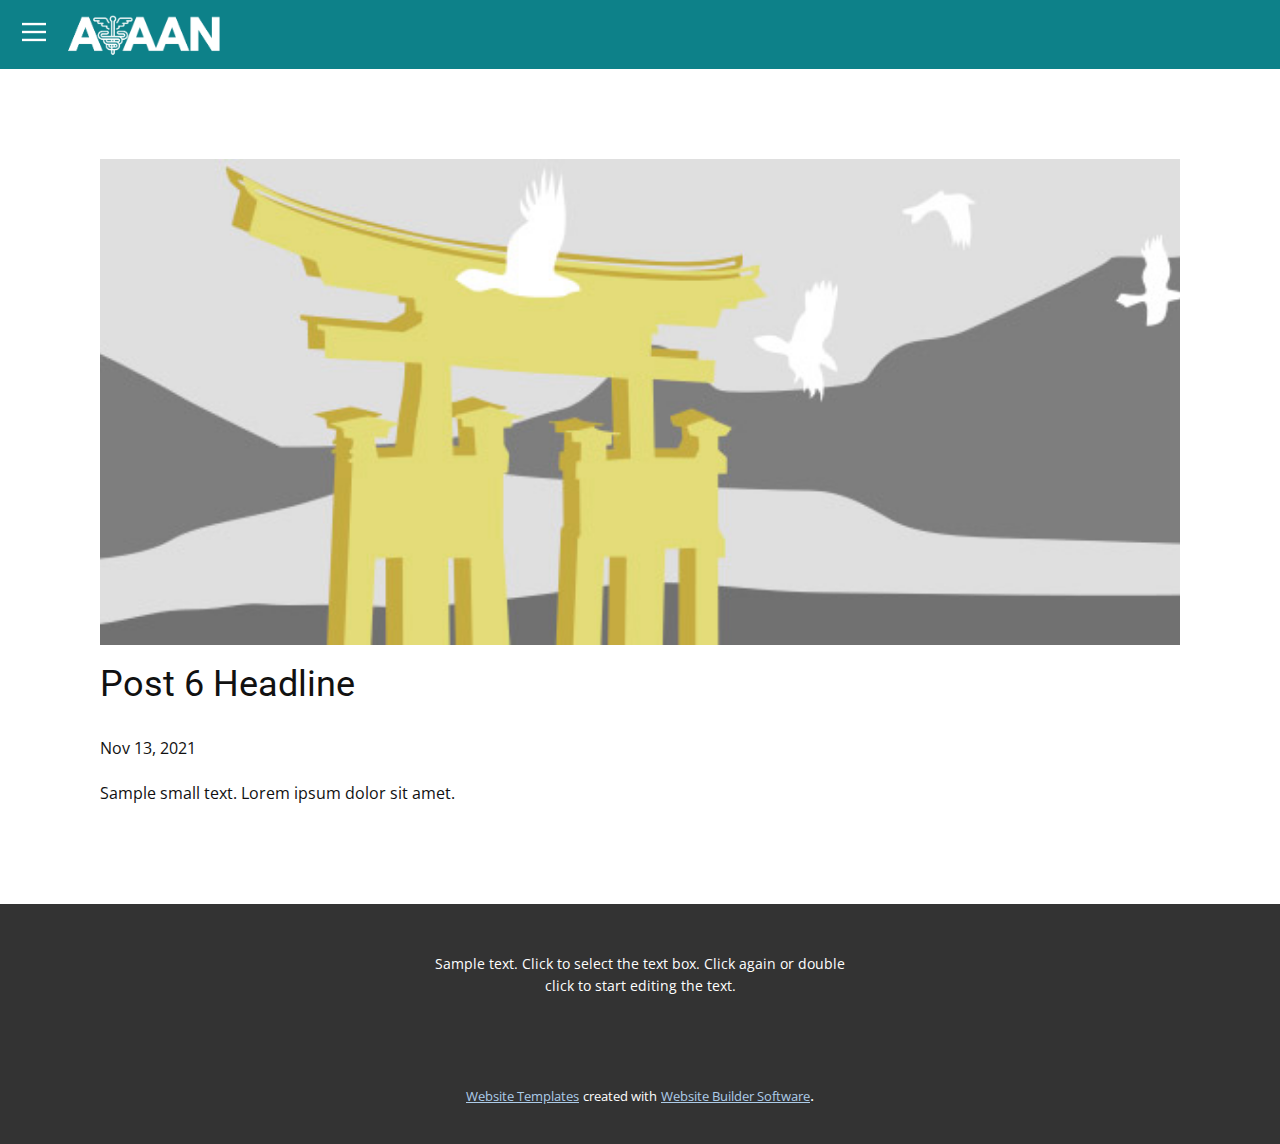
<file: blog/post-5.html>
<!doctype html>
<html style="font-size: 16px;"><head>
    <meta name="viewport" content="width=device-width, initial-scale=1.0">
    <meta charset="utf-8">
    <meta name="keywords" content="Post 1 Headline">
    <meta name="description" content="">
    <meta name="page_type" content="np-template-header-footer-from-plugin">
    <title>Post 6 Headline</title>
    <link rel="stylesheet" href="../nicepage.css" media="screen">
<link rel="stylesheet" href="../Post-Template.css" media="screen">
    <script class="u-script" type="text/javascript" src="../jquery.js" defer=""></script>
    <script class="u-script" type="text/javascript" src="../nicepage.js" defer=""></script>
    <meta name="generator" content="Nicepage 3.30.2, nicepage.com">
    <link id="u-theme-google-font" rel="stylesheet" href="https://fonts.googleapis.com/css?family=Roboto:100,100i,300,300i,400,400i,500,500i,700,700i,900,900i|Open+Sans:300,300i,400,400i,600,600i,700,700i,800,800i">
    
    
    <script type="application/ld+json">{
		"@context": "http://schema.org",
		"@type": "Organization",
		"name": "Site1"
}</script>
    <meta name="theme-color" content="#478ac9">
  </head>
  <body class="u-body"><header class="u-clearfix u-custom-color-1 u-header u-header" id="sec-b7b7"><div class="u-clearfix u-sheet u-sheet-1">
        <img class="u-expanded-height u-image u-image-default u-image-1" src="../images/Presentation.png" alt="" data-image-width="1417" data-image-height="695">
        <nav class="u-align-left u-menu u-menu-dropdown u-offcanvas u-menu-1" data-responsive-from="XL">
          <div class="menu-collapse">
            <a class="u-button-style u-nav-link" href="#" style="padding: 4px 8px; font-size: calc(1em + 8px);">
              <svg class="u-svg-link" preserveAspectRatio="xMidYMin slice" viewBox="0 0 302 302" style="undefined"><use xmlns:xlink="http://www.w3.org/1999/xlink" xlink:href="#svg-5c50"></use></svg>
              <svg xmlns="http://www.w3.org/2000/svg" xmlns:xlink="http://www.w3.org/1999/xlink" version="1.1" id="svg-5c50" x="0px" y="0px" viewBox="0 0 302 302" style="enable-background:new 0 0 302 302;" xml:space="preserve" class="u-svg-content"><g><rect y="36" width="302" height="30"></rect><rect y="236" width="302" height="30"></rect><rect y="136" width="302" height="30"></rect>
</g><g></g><g></g><g></g><g></g><g></g><g></g><g></g><g></g><g></g><g></g><g></g><g></g><g></g><g></g><g></g></svg>
            </a>
          </div>
          <div class="u-nav-container">
            <ul class="u-nav u-unstyled u-nav-1"><li class="u-nav-item"><a class="u-button-style u-nav-link u-text-active-palette-1-base u-text-hover-palette-2-base" href="../ayaan.html" style="padding: 10px 20px;">ayaan</a>
</li><li class="u-nav-item"><a class="u-button-style u-nav-link u-text-active-palette-1-base u-text-hover-palette-2-base" href="../About.html" style="padding: 10px 20px;">About</a>
</li><li class="u-nav-item"><a class="u-button-style u-nav-link u-text-active-palette-1-base u-text-hover-palette-2-base" href="../Contact.html" style="padding: 10px 20px;">Contact</a>
</li></ul>
          </div>
          <div class="u-custom-menu u-nav-container-collapse">
            <div class="u-align-center u-black u-container-style u-inner-container-layout u-opacity u-opacity-95 u-sidenav">
              <div class="u-inner-container-layout u-sidenav-overflow">
                <div class="u-menu-close"></div>
                <ul class="u-align-center u-nav u-popupmenu-items u-unstyled u-nav-2"><li class="u-nav-item"><a class="u-button-style u-nav-link" href="../Page-1.html">Page 1</a>
</li><li class="u-nav-item"><a class="u-button-style u-nav-link" href="../ayaan.html">ayaan</a>
</li></ul>
              </div>
            </div>
            <div class="u-black u-menu-overlay u-opacity u-opacity-70"></div>
          </div>
        </nav>
      </div></header>
    <section class="u-align-center u-clearfix u-section-1" id="sec-0dd0">
      <div class="u-clearfix u-sheet u-valign-middle-md u-valign-middle-sm u-valign-middle-xs u-sheet-1"><!--post_details--><!--post_details_options_json--><!--{"source":""}--><!--/post_details_options_json--><!--blog_post-->
        <div class="u-container-style u-expanded-width u-post-details u-post-details-1">
          <div class="u-container-layout u-valign-middle u-container-layout-1"><!--blog_post_image-->
            <img alt="" class="u-blog-control u-expanded-width u-image u-image-default u-image-1" src="[data-uri]"><!--/blog_post_image--><!--blog_post_header-->
            <h2 class="u-blog-control u-text u-text-1">Post 6 Headline</h2><!--/blog_post_header--><!--blog_post_metadata-->
            <div class="u-blog-control u-metadata u-metadata-1"><!--blog_post_metadata_date-->
              <span class="u-meta-date u-meta-icon">Nov 13, 2021</span><!--/blog_post_metadata_date--><!--blog_post_metadata_category-->
              <!--/blog_post_metadata_category--><!--blog_post_metadata_comments-->
              <!--/blog_post_metadata_comments-->
            </div><!--/blog_post_metadata--><!--blog_post_content-->
            <div class="u-align-justify u-blog-control u-post-content u-text u-text-2 fr-view">
  Sample small text. Lorem ipsum dolor sit amet.
  </div><!--/blog_post_content-->
          </div>
        </div><!--/blog_post--><!--/post_details-->
      </div>
    </section>
    
    
    <footer class="u-align-center u-clearfix u-footer u-grey-80 u-footer" id="sec-76c3"><div class="u-clearfix u-sheet u-sheet-1">
        <p class="u-small-text u-text u-text-variant u-text-1">Sample text. Click to select the text box. Click again or double click to start editing the text.</p>
      </div></footer>
    <section class="u-backlink u-clearfix u-grey-80">
      <a class="u-link" href="https://nicepage.com/website-templates" target="_blank">
        <span>Website Templates</span>
      </a>
      <p class="u-text">
        <span>created with</span>
      </p>
      <a class="u-link" href="" target="_blank">
        <span>Website Builder Software</span>
      </a>. 
    </section>
  
</body></html>
</file>
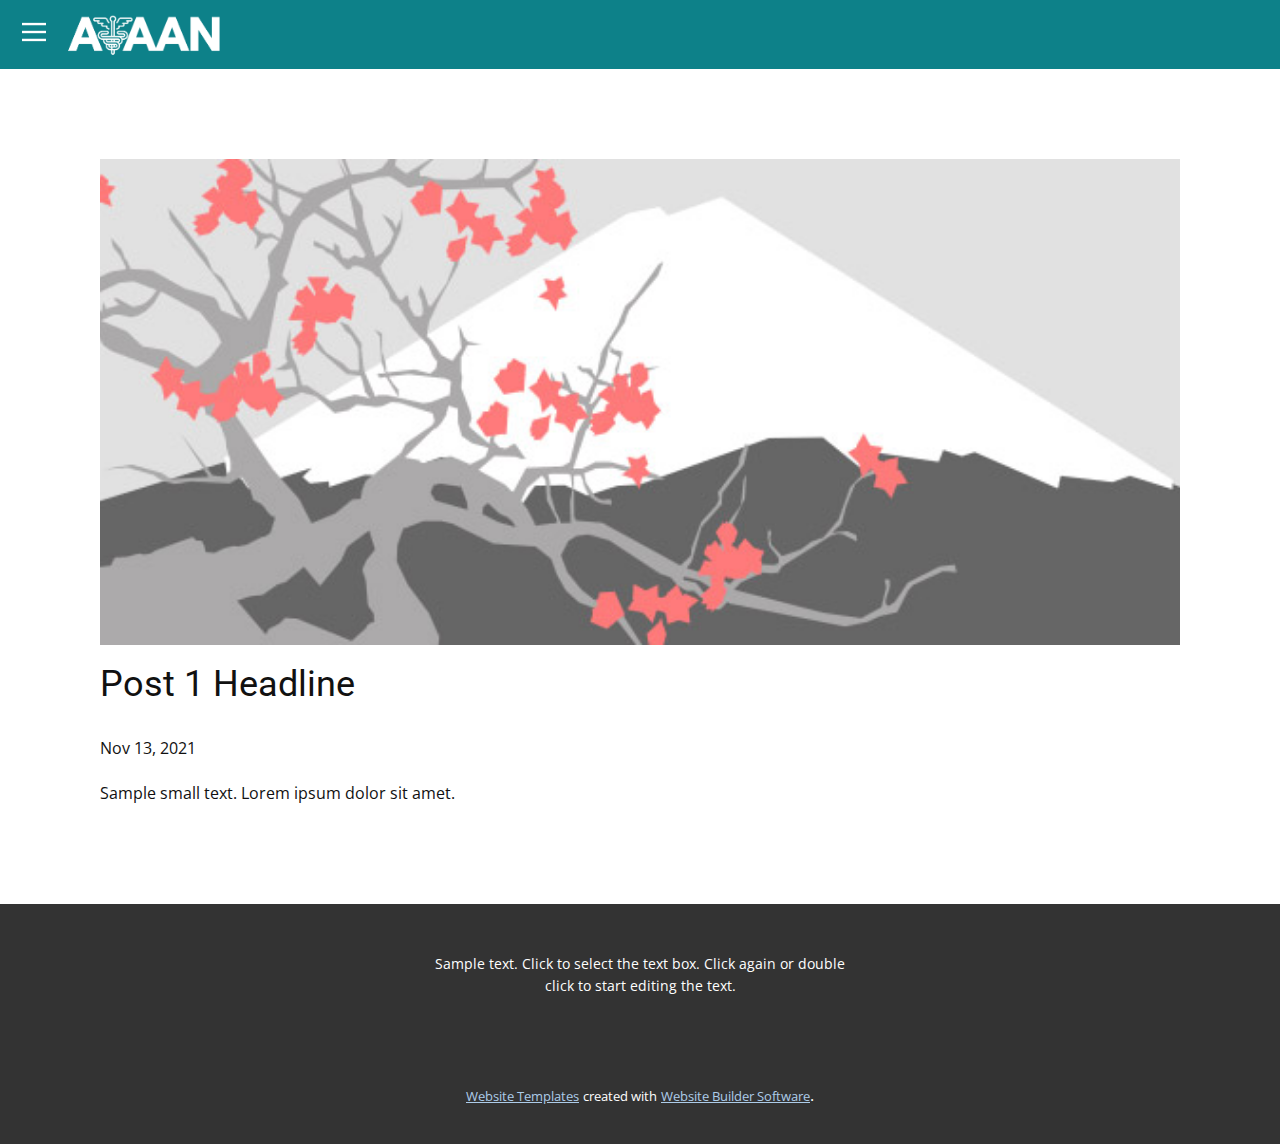
<file: blog/post.html>
<!doctype html>
<html style="font-size: 16px;"><head>
    <meta name="viewport" content="width=device-width, initial-scale=1.0">
    <meta charset="utf-8">
    <meta name="keywords" content="Post 1 Headline">
    <meta name="description" content="">
    <meta name="page_type" content="np-template-header-footer-from-plugin">
    <title>Post 1 Headline</title>
    <link rel="stylesheet" href="../nicepage.css" media="screen">
<link rel="stylesheet" href="../Post-Template.css" media="screen">
    <script class="u-script" type="text/javascript" src="../jquery.js" defer=""></script>
    <script class="u-script" type="text/javascript" src="../nicepage.js" defer=""></script>
    <meta name="generator" content="Nicepage 3.30.2, nicepage.com">
    <link id="u-theme-google-font" rel="stylesheet" href="https://fonts.googleapis.com/css?family=Roboto:100,100i,300,300i,400,400i,500,500i,700,700i,900,900i|Open+Sans:300,300i,400,400i,600,600i,700,700i,800,800i">
    
    
    <script type="application/ld+json">{
		"@context": "http://schema.org",
		"@type": "Organization",
		"name": "Site1"
}</script>
    <meta name="theme-color" content="#478ac9">
  </head>
  <body class="u-body"><header class="u-clearfix u-custom-color-1 u-header u-header" id="sec-b7b7"><div class="u-clearfix u-sheet u-sheet-1">
        <img class="u-expanded-height u-image u-image-default u-image-1" src="../images/Presentation.png" alt="" data-image-width="1417" data-image-height="695">
        <nav class="u-align-left u-menu u-menu-dropdown u-offcanvas u-menu-1" data-responsive-from="XL">
          <div class="menu-collapse">
            <a class="u-button-style u-nav-link" href="#" style="padding: 4px 8px; font-size: calc(1em + 8px);">
              <svg class="u-svg-link" preserveAspectRatio="xMidYMin slice" viewBox="0 0 302 302" style="undefined"><use xmlns:xlink="http://www.w3.org/1999/xlink" xlink:href="#svg-5c50"></use></svg>
              <svg xmlns="http://www.w3.org/2000/svg" xmlns:xlink="http://www.w3.org/1999/xlink" version="1.1" id="svg-5c50" x="0px" y="0px" viewBox="0 0 302 302" style="enable-background:new 0 0 302 302;" xml:space="preserve" class="u-svg-content"><g><rect y="36" width="302" height="30"></rect><rect y="236" width="302" height="30"></rect><rect y="136" width="302" height="30"></rect>
</g><g></g><g></g><g></g><g></g><g></g><g></g><g></g><g></g><g></g><g></g><g></g><g></g><g></g><g></g><g></g></svg>
            </a>
          </div>
          <div class="u-nav-container">
            <ul class="u-nav u-unstyled u-nav-1"><li class="u-nav-item"><a class="u-button-style u-nav-link u-text-active-palette-1-base u-text-hover-palette-2-base" href="../ayaan.html" style="padding: 10px 20px;">ayaan</a>
</li><li class="u-nav-item"><a class="u-button-style u-nav-link u-text-active-palette-1-base u-text-hover-palette-2-base" href="../About.html" style="padding: 10px 20px;">About</a>
</li><li class="u-nav-item"><a class="u-button-style u-nav-link u-text-active-palette-1-base u-text-hover-palette-2-base" href="../Contact.html" style="padding: 10px 20px;">Contact</a>
</li></ul>
          </div>
          <div class="u-custom-menu u-nav-container-collapse">
            <div class="u-align-center u-black u-container-style u-inner-container-layout u-opacity u-opacity-95 u-sidenav">
              <div class="u-inner-container-layout u-sidenav-overflow">
                <div class="u-menu-close"></div>
                <ul class="u-align-center u-nav u-popupmenu-items u-unstyled u-nav-2"><li class="u-nav-item"><a class="u-button-style u-nav-link" href="../Page-1.html">Page 1</a>
</li><li class="u-nav-item"><a class="u-button-style u-nav-link" href="../ayaan.html">ayaan</a>
</li></ul>
              </div>
            </div>
            <div class="u-black u-menu-overlay u-opacity u-opacity-70"></div>
          </div>
        </nav>
      </div></header>
    <section class="u-align-center u-clearfix u-section-1" id="sec-0dd0">
      <div class="u-clearfix u-sheet u-valign-middle-md u-valign-middle-sm u-valign-middle-xs u-sheet-1"><!--post_details--><!--post_details_options_json--><!--{"source":""}--><!--/post_details_options_json--><!--blog_post-->
        <div class="u-container-style u-expanded-width u-post-details u-post-details-1">
          <div class="u-container-layout u-valign-middle u-container-layout-1"><!--blog_post_image-->
            <img alt="" class="u-blog-control u-expanded-width u-image u-image-default u-image-1" src="[data-uri]"><!--/blog_post_image--><!--blog_post_header-->
            <h2 class="u-blog-control u-text u-text-1">Post 1 Headline</h2><!--/blog_post_header--><!--blog_post_metadata-->
            <div class="u-blog-control u-metadata u-metadata-1"><!--blog_post_metadata_date-->
              <span class="u-meta-date u-meta-icon">Nov 13, 2021</span><!--/blog_post_metadata_date--><!--blog_post_metadata_category-->
              <!--/blog_post_metadata_category--><!--blog_post_metadata_comments-->
              <!--/blog_post_metadata_comments-->
            </div><!--/blog_post_metadata--><!--blog_post_content-->
            <div class="u-align-justify u-blog-control u-post-content u-text u-text-2 fr-view">
  Sample small text. Lorem ipsum dolor sit amet.
  </div><!--/blog_post_content-->
          </div>
        </div><!--/blog_post--><!--/post_details-->
      </div>
    </section>
    
    
    <footer class="u-align-center u-clearfix u-footer u-grey-80 u-footer" id="sec-76c3"><div class="u-clearfix u-sheet u-sheet-1">
        <p class="u-small-text u-text u-text-variant u-text-1">Sample text. Click to select the text box. Click again or double click to start editing the text.</p>
      </div></footer>
    <section class="u-backlink u-clearfix u-grey-80">
      <a class="u-link" href="https://nicepage.com/website-templates" target="_blank">
        <span>Website Templates</span>
      </a>
      <p class="u-text">
        <span>created with</span>
      </p>
      <a class="u-link" href="" target="_blank">
        <span>Website Builder Software</span>
      </a>. 
    </section>
  
</body></html>
</file>
